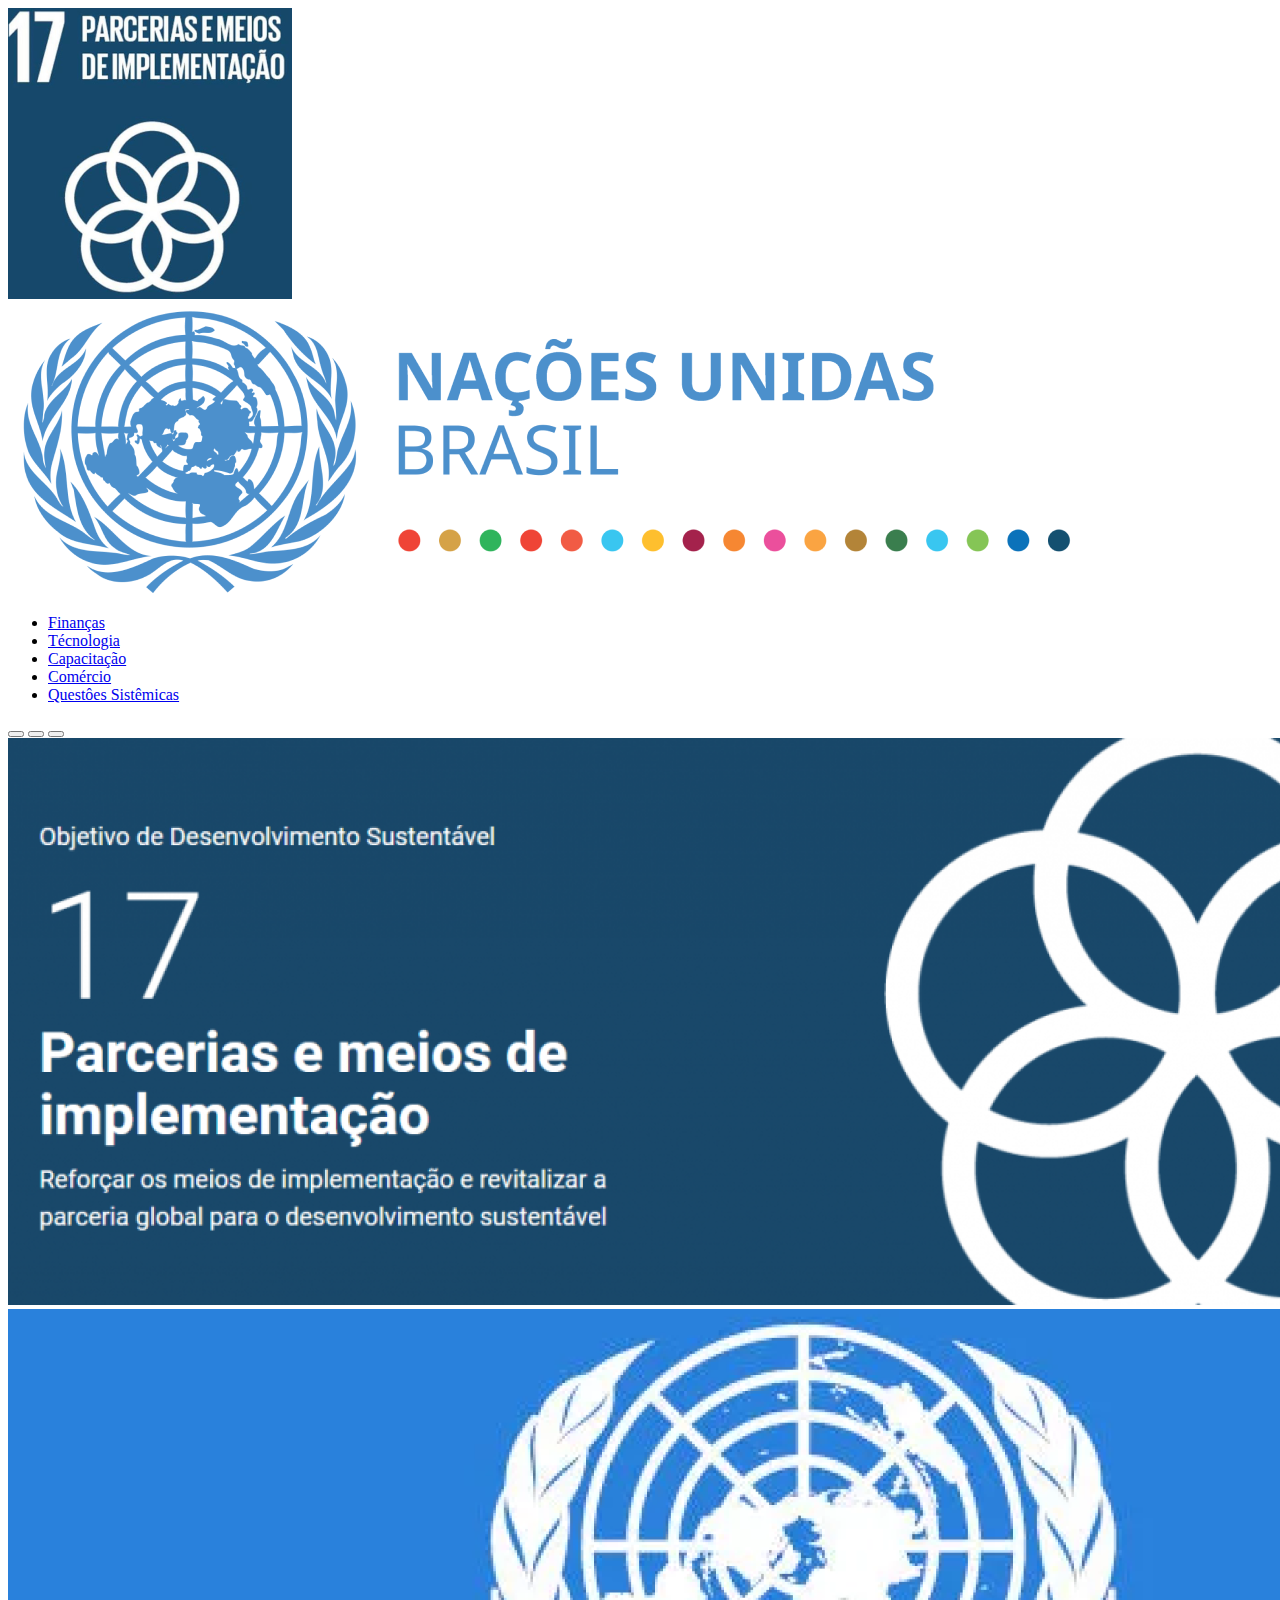
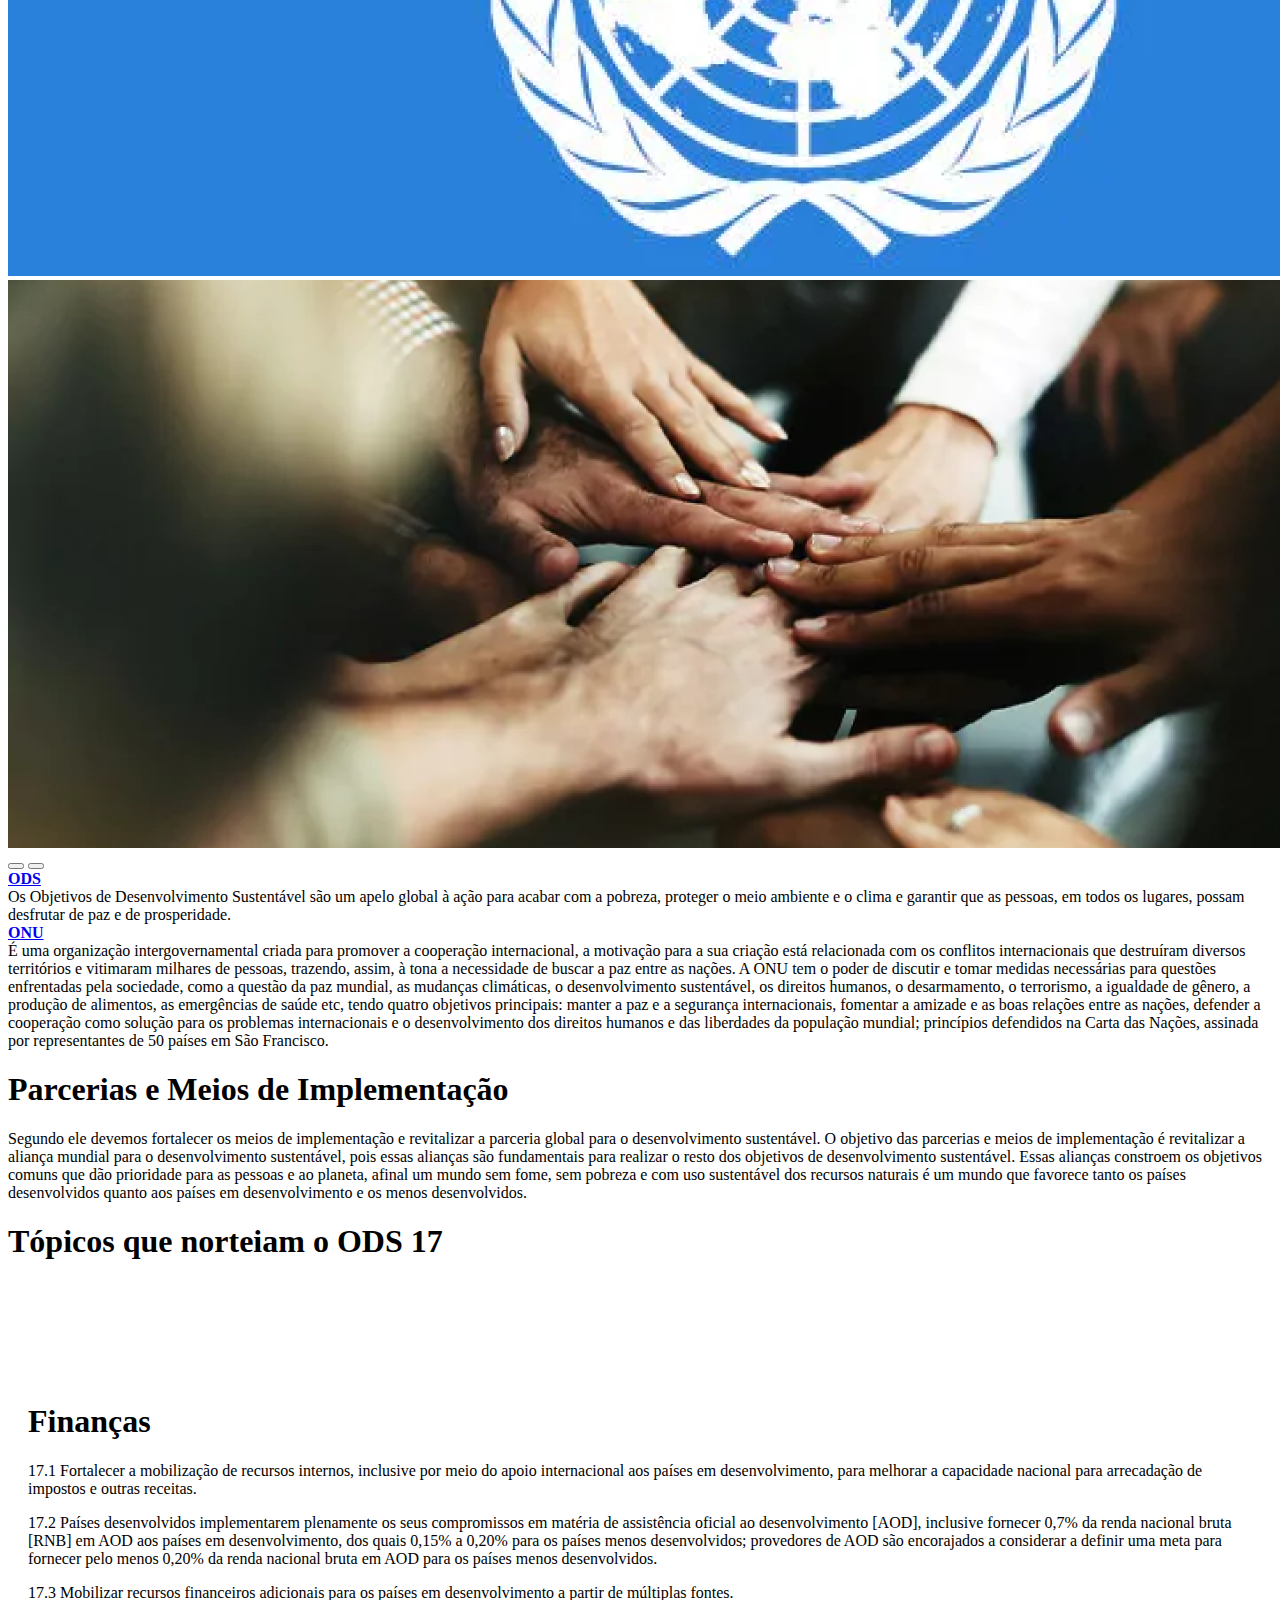
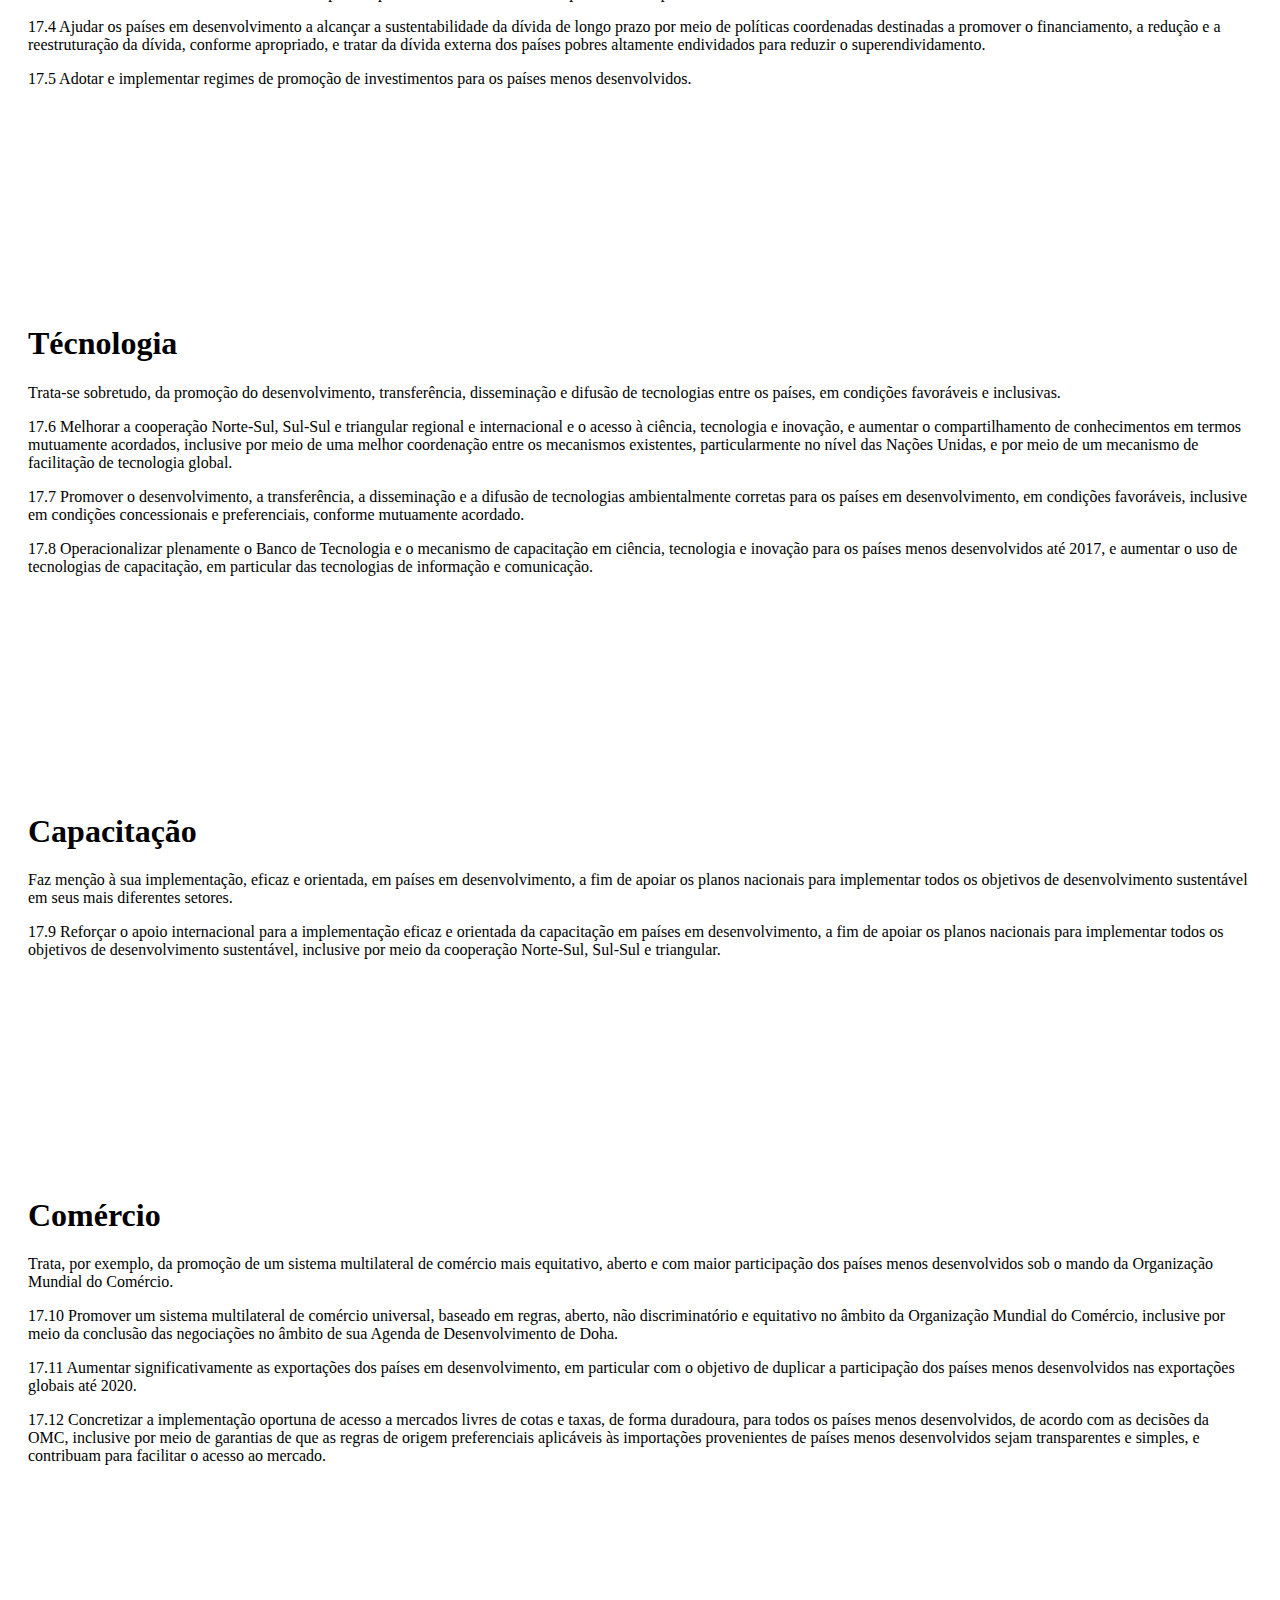
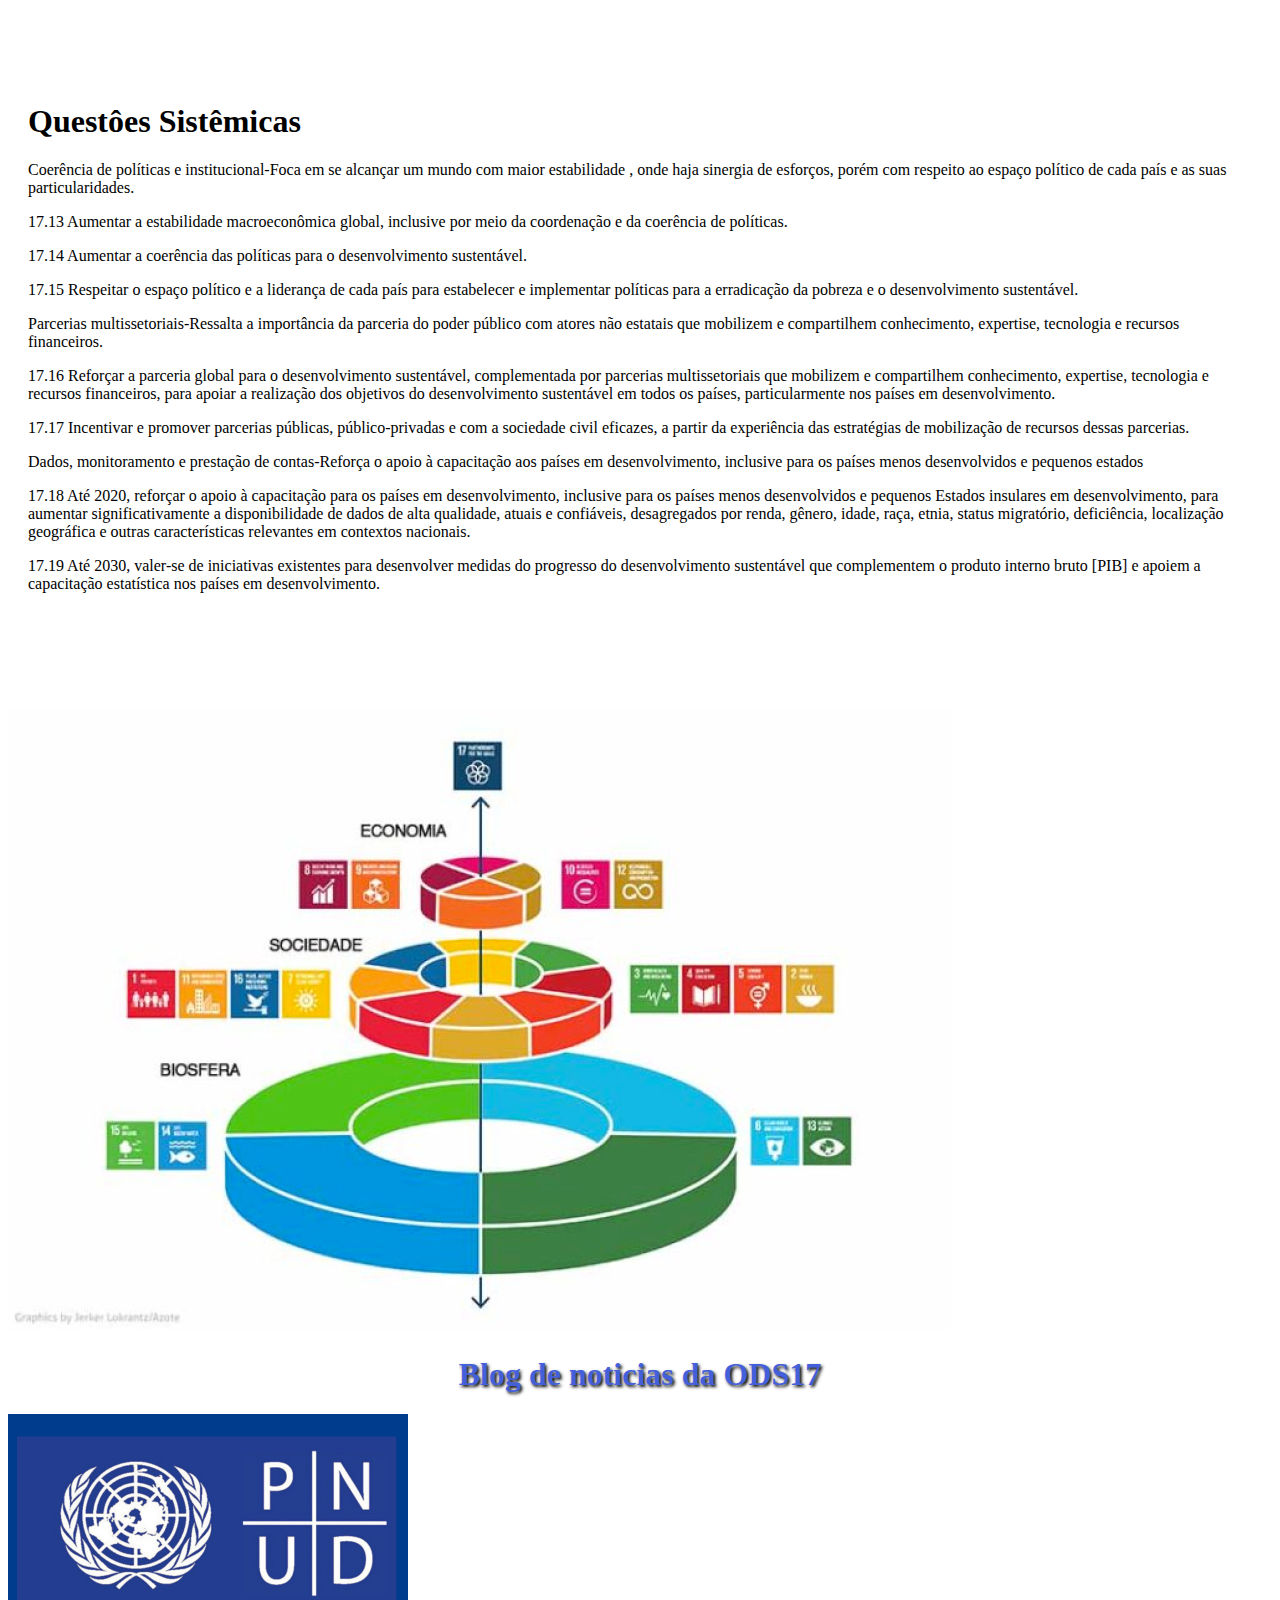
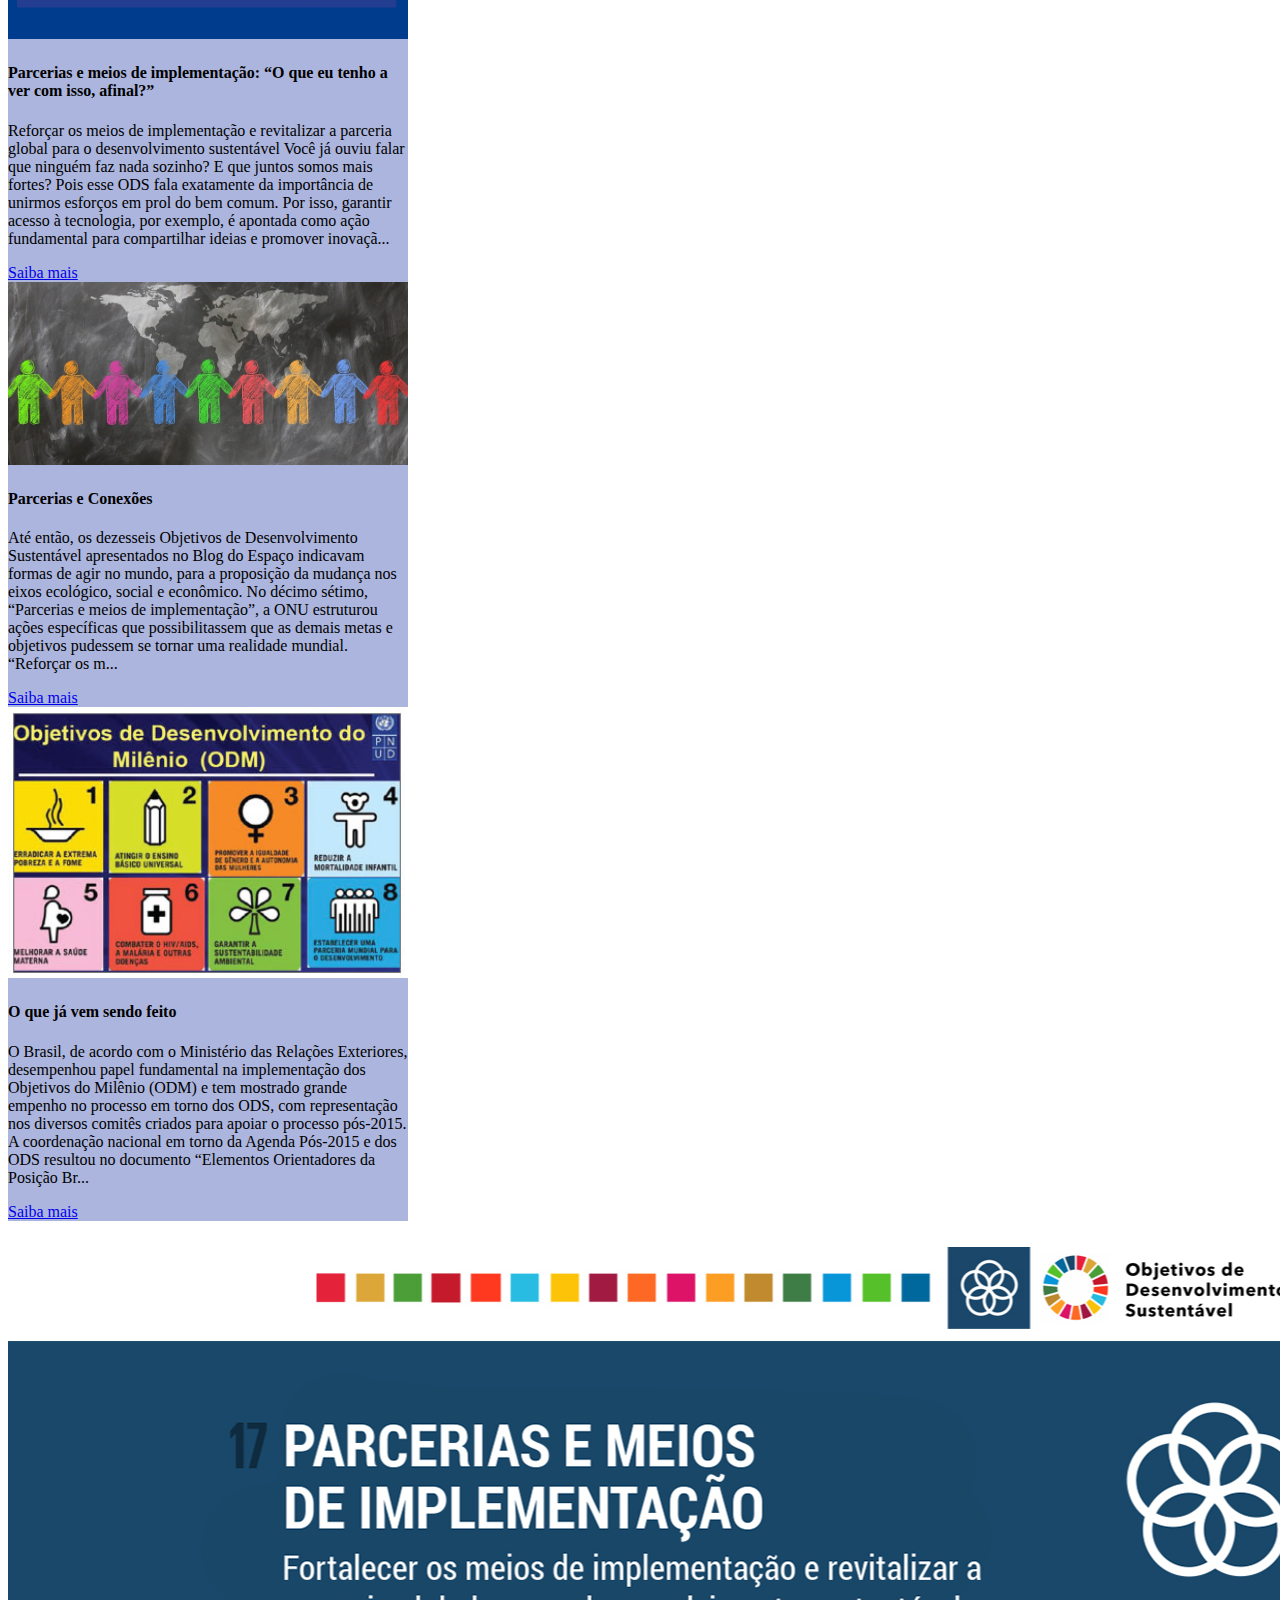
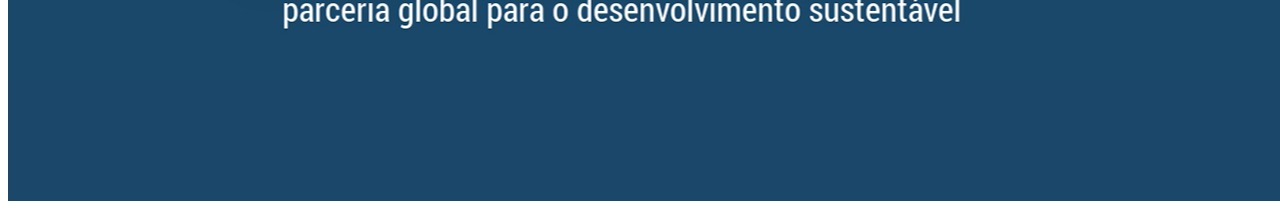
<file: index.html>
<!DOCTYPE html>
<html lang="pt-br">
<head>
    <script src="js/funcoes.js" type="text/javascript"></script>
    <!-- CSS only -->
<link href="https://cdn.jsdelivr.net/npm/bootstrap@5.2.1/dist/css/bootstrap.min.css" rel="stylesheet" integrity="sha384-iYQeCzEYFbKjA/T2uDLTpkwGzCiq6soy8tYaI1GyVh/UjpbCx/TYkiZhlZB6+fzT" crossorigin="anonymous">
<!-- JavaScript Bundle with Popper -->
<script src="https://cdn.jsdelivr.net/npm/bootstrap@5.2.1/dist/js/bootstrap.bundle.min.js" integrity="sha384-u1OknCvxWvY5kfmNBILK2hRnQC3Pr17a+RTT6rIHI7NnikvbZlHgTPOOmMi466C8" crossorigin="anonymous"></script>
    <meta charset="UTF-8">
    <meta http-equiv="X-UA-Compatible" content="IE=edge">
    <meta name="viewport" content="width=device-width, initial-scale=1.0">
    <link href="css/style.css" rel="stylesheet" type="text/css">
    <title>ODS</title>
</head>
<body>
    <div class="wrapper">
    <div class="logo">
    <img src="imgs/tema17.png" class="log">
    </div>

    <div class="ONU">
      <img class="img-fluid" src="imgs/onu.png" alt="New York">

    </div>

    <body>
        <body data-bs-spy="scroll" data-bs-target=".navbar" top="-5px">
      
          <nav class="navbar navbar-expand-sm bg-dark navbar-dark">
            <div class="container-fluid">
              <ul class="navbar-nav">
                <li class="nav-item">
                  <a class="nav-link" href="#section1">Finanças</a>
                </li>
                <li class="nav-item">
                  <a class="nav-link" href="#section2">Técnologia</a>
                </li>
                <li class="nav-item">
                  <a class="nav-link" href="#section3">Capacitação</a>
                </li>
                <li class="nav-item">
                  <a class="nav-link" href="#section4">Comércio</a>
                </li>
                <li class="nav-item">
                  <a class="nav-link" href="#section5">Questôes Sistêmicas</a>
                </li>
              </ul>
            </div>
          </nav>
    <!-- Carousel -->
<div id="demo" class="carousel slide" data-bs-ride="carousel">

    <!-- Indicators/dots -->
    <div class="carousel-indicators">
      <button type="button" data-bs-target="#demo" data-bs-slide-to="0" class="active"></button>
      <button type="button" data-bs-target="#demo" data-bs-slide-to="1"></button>
      <button type="button" data-bs-target="#demo" data-bs-slide-to="2"></button>
    </div>
  
    <div class="carousel-inner">
      <div class="carousel-item active">
        <img src="imgs/ODS2.png"  class="d-block w-100">
      </div>
      <div class="carousel-item">
        <img src="imgs/ODS3.png" class="d-block w-100">
      </div>
      <div class="carousel-item">
        <img src="imgs/ods1.png" class="d-block w-100">
      </div>
    </div>
    <button class="carousel-control-prev" type="button" data-bs-target="#demo" data-bs-slide="prev">
      <span class="carousel-control-prev-icon"></span>
    </button>
    <button class="carousel-control-next" type="button" data-bs-target="#demo" data-bs-slide="next">
      <span class="carousel-control-next-icon"></span>
    </button>
  </div>
  </div>
  </body>
  

    <div id="accordion">

        <div class="card">
          <div class="card-header">
            <a class="btn" data-bs-toggle="collapse" href="#collapseOne">
                <b>ODS</b>
            </a>
          </div>
          <div id="collapseOne" class="collapse show" data-bs-parent="#accordion">
            <div class="card-body">
                Os Objetivos de Desenvolvimento Sustentável são um apelo global à ação para acabar com a pobreza, proteger o meio ambiente e o clima e garantir que as pessoas, em todos os lugares, possam desfrutar de paz e de prosperidade.
            </div>
          </div>
        </div>
      
        <div class="card">
          <div class="card-header">
            <a class="collapsed btn" data-bs-toggle="collapse" href="#collapseTwo">
                <b>ONU</b>
            </a>
          </div>
          <div id="collapseTwo" class="collapse" data-bs-parent="#accordion">
            <div class="card-body">
                É uma organização intergovernamental criada para promover a cooperação internacional, a motivação para a sua criação está relacionada com os conflitos internacionais que destruíram diversos territórios e vitimaram milhares de pessoas, trazendo, assim, à tona a necessidade de buscar a paz entre as nações.
                A ONU tem o poder de discutir e tomar medidas necessárias para questões enfrentadas pela sociedade, como a questão da paz mundial, as mudanças climáticas, o desenvolvimento sustentável, os direitos humanos, o desarmamento, o terrorismo, a igualdade de gênero, a produção de alimentos, as emergências de saúde etc, tendo quatro objetivos principais: manter a paz e a segurança internacionais, fomentar a amizade e as boas relações entre as nações, defender a cooperação como solução para os problemas internacionais e o desenvolvimento dos direitos humanos e das liberdades da população mundial; princípios defendidos na Carta das Nações, assinada por representantes de 50 países em São Francisco.
            </div>
          </div>
        </div>

        <div class="container p-5 my-5 bg-secondary text-black">
     <h1><b>Parcerias e Meios de Implementação</b></h1>
    </div>      

    <div class="explicacao">
      <p class="ajuste1"> <script>texto1();</script></p>
  </div>

      
    <div class="container p-5 my-5 bg-secondary text-black">
        <h1><b>Tópicos que norteiam o ODS 17</b></h1>
       </div>
    
    <div id="section1" class="container-fluid bg-primary text-white" style="padding:100px 20px;">
      <h1><b>Finanças</b></h1>
      <p>17.1 Fortalecer a mobilização de recursos internos, inclusive por meio do apoio internacional aos países em desenvolvimento, para melhorar a capacidade nacional para
        arrecadação de impostos e outras receitas.</p>
       <p>17.2 Países desenvolvidos implementarem plenamente os seus compromissos em matéria de assistência oficial ao desenvolvimento [AOD], inclusive fornecer 0,7% da renda 
       nacional bruta [RNB] em AOD aos países em desenvolvimento, dos quais 0,15% a 0,20% para os países menos desenvolvidos; provedores de AOD são encorajados a considerar
        a definir uma meta para fornecer pelo menos 0,20% da renda nacional bruta em AOD para os países menos desenvolvidos.</p>
       
       <p>17.3 Mobilizar recursos financeiros adicionais para os países em desenvolvimento a partir de múltiplas fontes.</p>
       
       <p>17.4 Ajudar os países em desenvolvimento a alcançar a sustentabilidade da dívida de longo prazo por meio de políticas coordenadas destinadas a promover o financiamento,
        a redução e a reestruturação da dívida, conforme apropriado, e tratar da dívida externa dos países pobres altamente endividados para reduzir o superendividamento.</p>
       
      <p>17.5 Adotar e implementar regimes de promoção de investimentos para os países menos desenvolvidos.
       
       </p>
    </div>

    
    <div id="section2" class="container-fluid text-black" style="padding:100px 20px;">
      <h1><b>Técnologia</b></h1>
      <p>Trata-se sobretudo, da promoção do desenvolvimento, transferência, disseminação e difusão de tecnologias entre os países, em condições favoráveis e inclusivas.</p>
      <p>17.6 Melhorar a cooperação Norte-Sul, Sul-Sul e triangular regional e internacional e o acesso à ciência, tecnologia e inovação, e aumentar o compartilhamento de 
      conhecimentos em termos mutuamente acordados, inclusive por meio de uma melhor coordenação entre os mecanismos existentes, particularmente no nível das Nações Unidas,
      e por meio de um mecanismo de facilitação de tecnologia global.</p>

      <p>17.7 Promover o desenvolvimento, a transferência, a disseminação e a difusão de tecnologias ambientalmente corretas para os países em desenvolvimento, em condições 
      favoráveis, inclusive em condições concessionais e preferenciais, conforme mutuamente acordado.</p>

      <p>17.8 Operacionalizar plenamente o Banco de Tecnologia e o mecanismo de capacitação em ciência, tecnologia e inovação para os países menos desenvolvidos até 2017,
      e aumentar o uso de tecnologias de capacitação, em particular das tecnologias de informação e comunicação.</p>
    </div>
    
    <div id="section3" class="container-fluid bg-primary text-white" style="padding:100px 20px;">
      <h1><b>Capacitação</b></h1>
      <p>Faz menção à sua implementação, eficaz e orientada, em países em desenvolvimento, a fim de apoiar os planos nacionais para implementar todos os objetivos de desenvolvimento sustentável em seus mais diferentes setores.</p>
      <p>17.9 Reforçar o apoio internacional para a implementação eficaz e orientada da capacitação em países em desenvolvimento, a fim de apoiar os planos nacionais para 
      implementar todos os objetivos de desenvolvimento sustentável, inclusive por meio da cooperação Norte-Sul, Sul-Sul e triangular.</p>
    </div>

    <div id="section4" class="container-fluid text-black" style="padding:100px 20px;">
        <h1><b>Comércio</b></h1>
        <p>Trata, por exemplo, da promoção de um sistema multilateral de comércio mais equitativo, aberto e com maior participação dos países menos desenvolvidos sob o mando da Organização Mundial do Comércio.</p>
        <p>17.10 Promover um sistema multilateral de comércio universal, baseado em regras, aberto, não discriminatório e equitativo no âmbito da Organização Mundial do Comércio, 
        inclusive por meio da conclusão das negociações no âmbito de sua Agenda de Desenvolvimento de Doha.</p>

        <p>17.11 Aumentar significativamente as exportações dos países em desenvolvimento, em particular com o objetivo de duplicar a participação dos países menos desenvolvidos 
        nas exportações globais até 2020.</p>

        <p>17.12 Concretizar a implementação oportuna de acesso a mercados livres de cotas e taxas, de forma duradoura, para todos os países menos desenvolvidos, de acordo com as 
        decisões da OMC, inclusive por meio de garantias de que as regras de origem preferenciais aplicáveis às importações provenientes de países menos desenvolvidos sejam
        transparentes e simples, e contribuam para facilitar o acesso ao mercado.</p>
      </div>

      <div id="section5" class="container-fluid bg-primary text-white" style="padding:100px 20px;">
        <h1><b>Questôes Sistêmicas</b></h1>
        <p>Coerência de políticas e institucional-Foca em se alcançar um mundo com maior estabilidade , onde haja sinergia de esforços, porém com respeito ao espaço político de cada país e as suas particularidades.</p>
        <p>17.13 Aumentar a estabilidade macroeconômica global, inclusive por meio da coordenação e da coerência de políticas.</p>
        <p>17.14 Aumentar a coerência das políticas para o desenvolvimento sustentável.</p>
        <p>17.15 Respeitar o espaço político e a liderança de cada país para estabelecer e implementar políticas para a erradicação da pobreza e o desenvolvimento sustentável.</p>
        <p>Parcerias multissetoriais-Ressalta a importância da parceria do poder público com atores não estatais que mobilizem e compartilhem conhecimento, expertise, tecnologia e recursos financeiros.</p>
        <p>17.16 Reforçar a parceria global para o desenvolvimento sustentável, complementada por parcerias multissetoriais que mobilizem e compartilhem conhecimento, expertise,
        tecnologia e recursos financeiros, para apoiar a realização dos objetivos do desenvolvimento sustentável em todos os países, particularmente nos países em desenvolvimento.</p>
        <p>17.17 Incentivar e promover parcerias públicas, público-privadas e com a sociedade civil eficazes, a partir da experiência das estratégias de mobilização de recursos dessas parcerias.</p>
        <p>Dados, monitoramento e prestação de contas-Reforça o apoio à capacitação aos países em desenvolvimento, inclusive para os países menos desenvolvidos e pequenos estados</p>
        <p>17.18 Até 2020, reforçar o apoio à capacitação para os países em desenvolvimento, inclusive para os países menos desenvolvidos e pequenos Estados insulares em
        desenvolvimento, para aumentar significativamente a disponibilidade de dados de alta qualidade, atuais e confiáveis, desagregados por renda, gênero, idade, raça,
        etnia, status migratório, deficiência, localização geográfica e outras características relevantes em contextos nacionais.</p>
        <p>17.19 Até 2030, valer-se de iniciativas existentes para desenvolver medidas do progresso do desenvolvimento sustentável que complementem o produto interno bruto [PIB] 
        e apoiem a capacitação estatística nos países em desenvolvimento.</p>
      </div>

      <div class="topicos">
        <img class="img-fluid" src="imgs/todas.png" alt="New York">

        <div style="text-align:center ;"  class="blog">
          <h1 >Blog de noticias da ODS17</h1>
        </div>


            <div class="row">
      <script>noticiageral()</script>
    </div>
  </div>
</div>


      <div class="rodapé">
        <img class="img-fluid" src="imgs/ods-onu.png" alt="New York">
      </div>
      </div>
    </div>

    
</body>
</html>
</file>
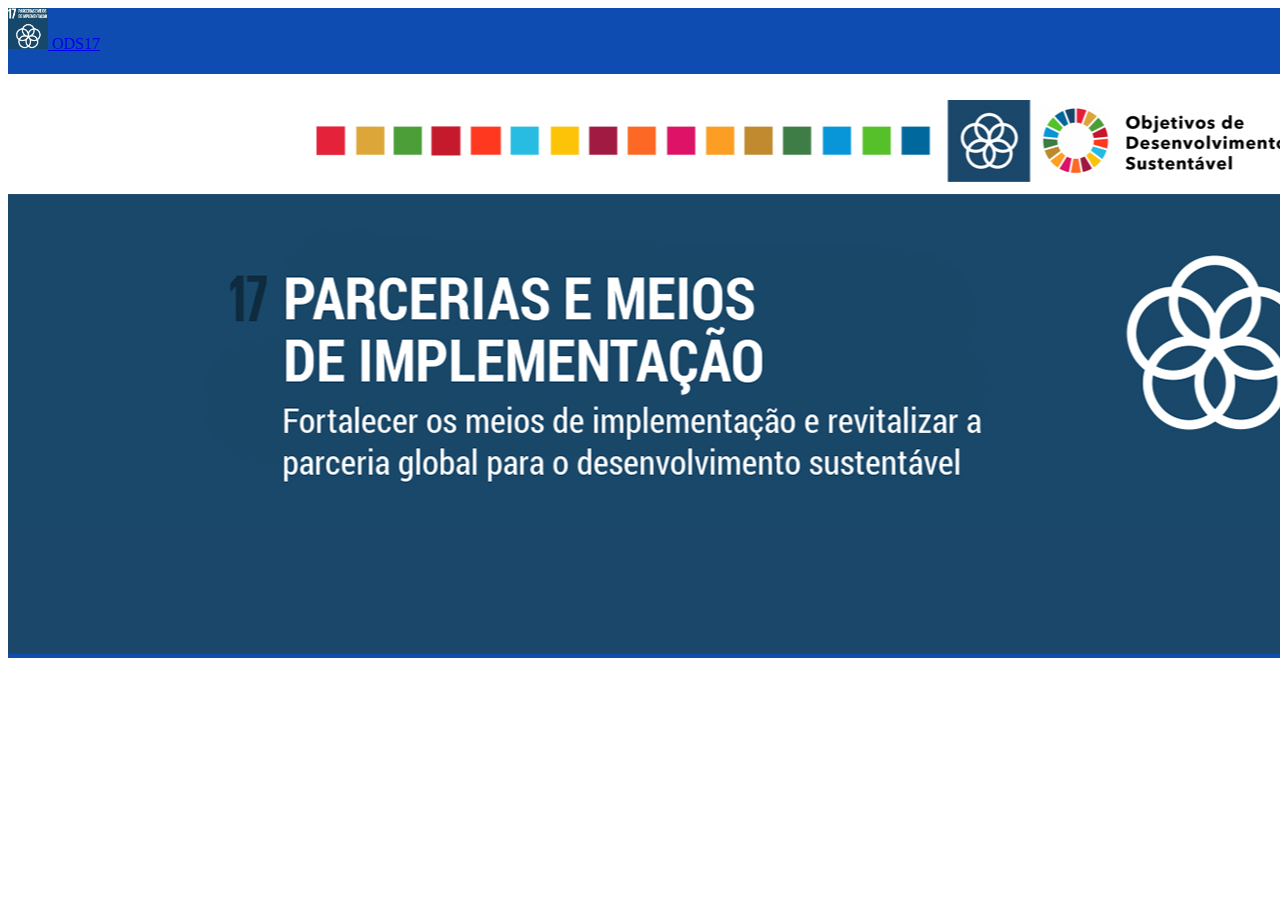
<file: postagem.html>
<!DOCTYPE html>
<html lang="pt-br">

<head>
    <script src="js/funcoes.js" type="text/javascript"></script>
    <!-- CSS only -->
    <link href="https://cdn.jsdelivr.net/npm/bootstrap@5.2.1/dist/css/bootstrap.min.css" rel="stylesheet"
        integrity="sha384-iYQeCzEYFbKjA/T2uDLTpkwGzCiq6soy8tYaI1GyVh/UjpbCx/TYkiZhlZB6+fzT" crossorigin="anonymous">
    <!-- JavaScript Bundle with Popper -->
    <script src="https://cdn.jsdelivr.net/npm/bootstrap@5.2.1/dist/js/bootstrap.bundle.min.js"
        integrity="sha384-u1OknCvxWvY5kfmNBILK2hRnQC3Pr17a+RTT6rIHI7NnikvbZlHgTPOOmMi466C8"
        crossorigin="anonymous"></script>
    <meta charset="UTF-8">
    <meta http-equiv="X-UA-Compatible" content="IE=edge">
    <meta name="viewport" content="width=device-width, initial-scale=1.0">
    <link href="css/style.css" rel="stylesheet" type="text/css">
    <title>ODS</title>
    <link rel="preconnect" href="https://fonts.googleapis.com">
    <link rel="preconnect" href="https://fonts.gstatic.com" crossorigin>
    <link href="https://fonts.googleapis.com/css2?family=Pacifico&display=swap" rel="stylesheet">
</head>

<body>
    <div class="corpo">
        <nav class="navbar navbar-expand-sm bg-dark navbar-dark">
            <div class="container-fluid">
                <a class="navbar-brand" href="#">
                    <img src="imgs/tema17.png" alt="Avatar Logo" style="width:40px;" >
              <a class="navbar-brand" href="#">ODS17</a>

            </div>
          </nav>

        <div style="text-align:center ;" class="titulo">
            <script>titulo();</script>
        </div>

        <div class="container-fluid">
            <script>imagem();</script>
        </div>

        <div class="title">
            <h1 class="text-center"></h1>
            <script>conteudo();</script>
        </div>

        <div class="container p-5 my-5 border" id="texto">
            <p class="text-center">
                <script>texto();</script>
            </p>
            
            <p class="text-center;">
                <script>site();</script>
            </p>
            
        </div>

        <div class="rodapé">
            <img class="img-fluid" src="imgs/ods-onu.png" alt="New York">
          </div>
          </div>
    </div>

</body>
</file>
<file: css/style.css>
@import url('https://fonts.googleapis.com/css2?family=Oswald&display=swap');
.float-end{
    width: 100%;
    height: 225px;
}

.corpo{
    position: absolute;
    background-color: #0f4cb1;
}
.titulo{
    color: #000000;
    font-size: 50px;
    font-family: 'Oswald', sans-serif;

}

#blog{
    background-color: #435fda;
}

#cartao{
    background-color: #acb5dd;
}

.blog{
    color: #435fda;
    text-shadow: black 0.1em 0.1em 0.2em;
}

#texto{
    color: #ffffff;
    font-size: 20px;
    border-radius: 10px;
    width: 100%;
    height: 100%;
}

#color{
    color: #ffffff;
}
</file>
